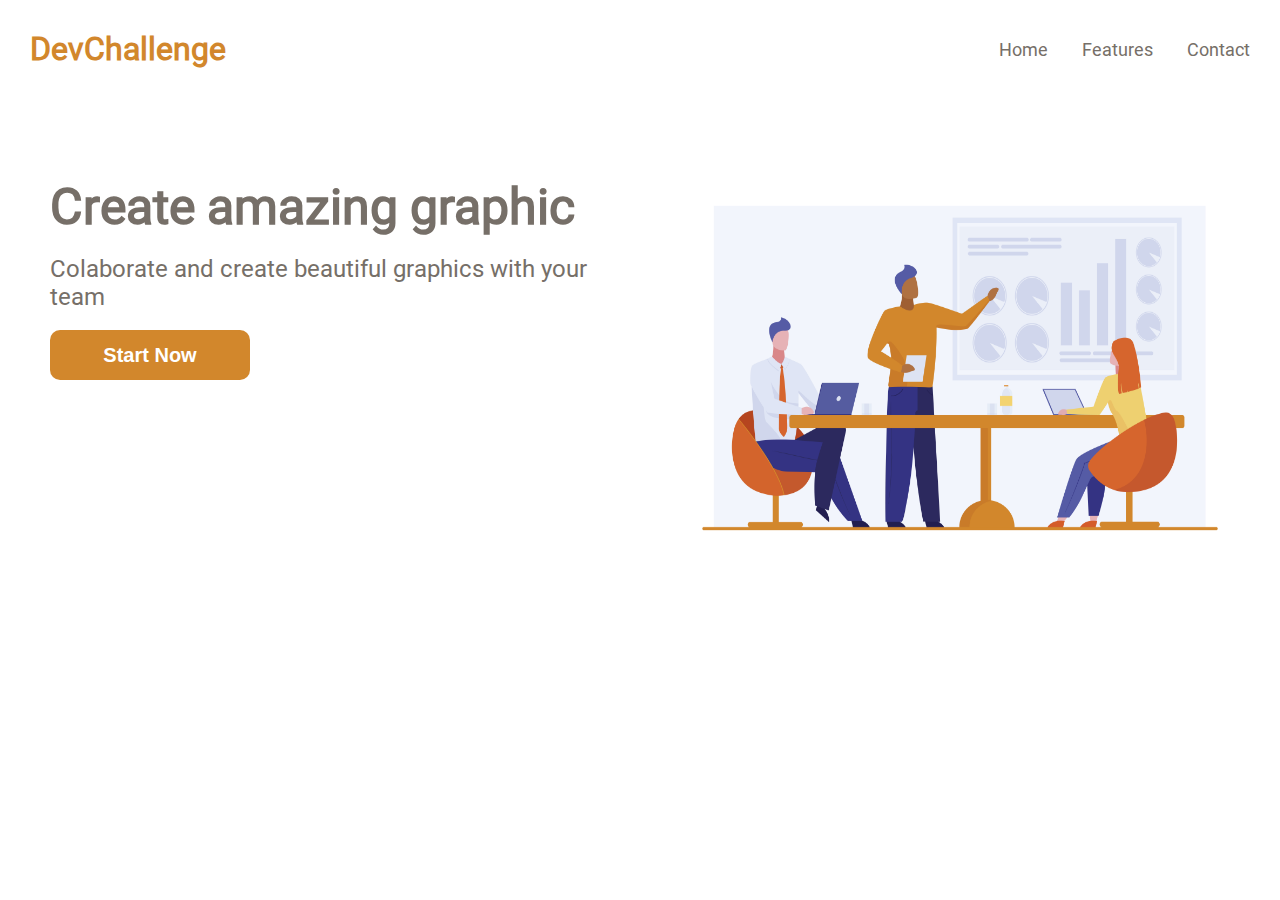
<file: index.html>
<!DOCTYPE html>
<html lang="pt-br">

<head>
    <meta charset="UTF-8">
    <meta http-equiv="X-UA-Compatible" content="IE=edge">
    <meta name="viewport" content="width=device-width, initial-scale=1.0">
    <title>DevChallenge | Create amazing graphic</title>
    <link rel="stylesheet" href="index.css">
</head>

<body>
    <header>
        <nav>
            <div class="title">
                <h1 id="title">DevChallenge</h1>
            </div>
            <div class="menu">
                <a href="">Home</a></li>
                <a href="">Features</a></li>
                <a href="">Contact</a></li>
            </div>
        </nav>
    </header>
    <main>
        <section class="left">
            <h1 id="page">Create amazing graphic</h1><br>
            <p>Colaborate and create beautiful graphics with your team</p><br>
            <button><a href="">Start Now</a></button>
        </section>
        <section class="right"><img src="assets/team.jpg" alt="team"></section>
    </main>
</body>

</html>
</file>
<file: index.css>
@font-face {
    font-family: Roboto;
    src: url('Roboto-Regular.ttf') format('truetype');
}

* {
    box-sizing: border-box;
    margin: 0;
    padding: 0;
    border: 0;
}

body {
    font-family: 'Roboto', sans-serif;
    color: #766F68;
    width: 100%;
}

::selection {
    background-color: #D2872C;
    color: #ffffff;
}

h1#title {
    text-align: left;
    color: #D2872C;
    padding: 30px;
}

nav {
    text-align: right;
    display: flex;
    align-items: center;
    justify-content: space-between;
}

nav a {
    text-decoration: none;
    list-style: none;
    color: #766F68;
    text-decoration: none;
    font-size: 18px;
    padding-right: 30px;
}

h1#page {
    font-size: 50px;
}

section {
    float: left;
    width: 50%;
    padding: 80px 50px;
    height: 50%;
}

button {
    height: 50px;
    width: 200px;
    background-color: #D2872C;
    border-radius: 10px;
}

button>a {
    font-weight: bold;
    text-decoration: none;
    font-size: 20px;
    color: #ffffff;
    padding-top: 20px;
}

a:hover {
    color: #4b2b03;
}

.left {
    width: 50%;
}

.right {
    width: 50%;
}

img {
    width: 100%;
    height: 380px;
}

p {
    font-size: 24px;
}

@media screen and (max-width: 830px) {
    main {
        flex-direction: column;
        display: grid;
        grid-template-areas: 'photo'
            'text';
    }

    .right {
        grid-area: photo;
        width: 100%;
        padding-bottom: 0;
        margin-bottom: 0;

    }

    .left {
        grid-area: text;
        width: 100%;
        padding-top: 0;
        margin-top: 0;
        display: flex;
        align-items: center;
        flex-direction: column;
        text-align: center;
    }

    button {
        padding: 10px 0;
    }
}

@media screen and (max-width: 510px) {
    .menu {
        width: 10%;
        margin-right: 50px;
    }
}
</file>
